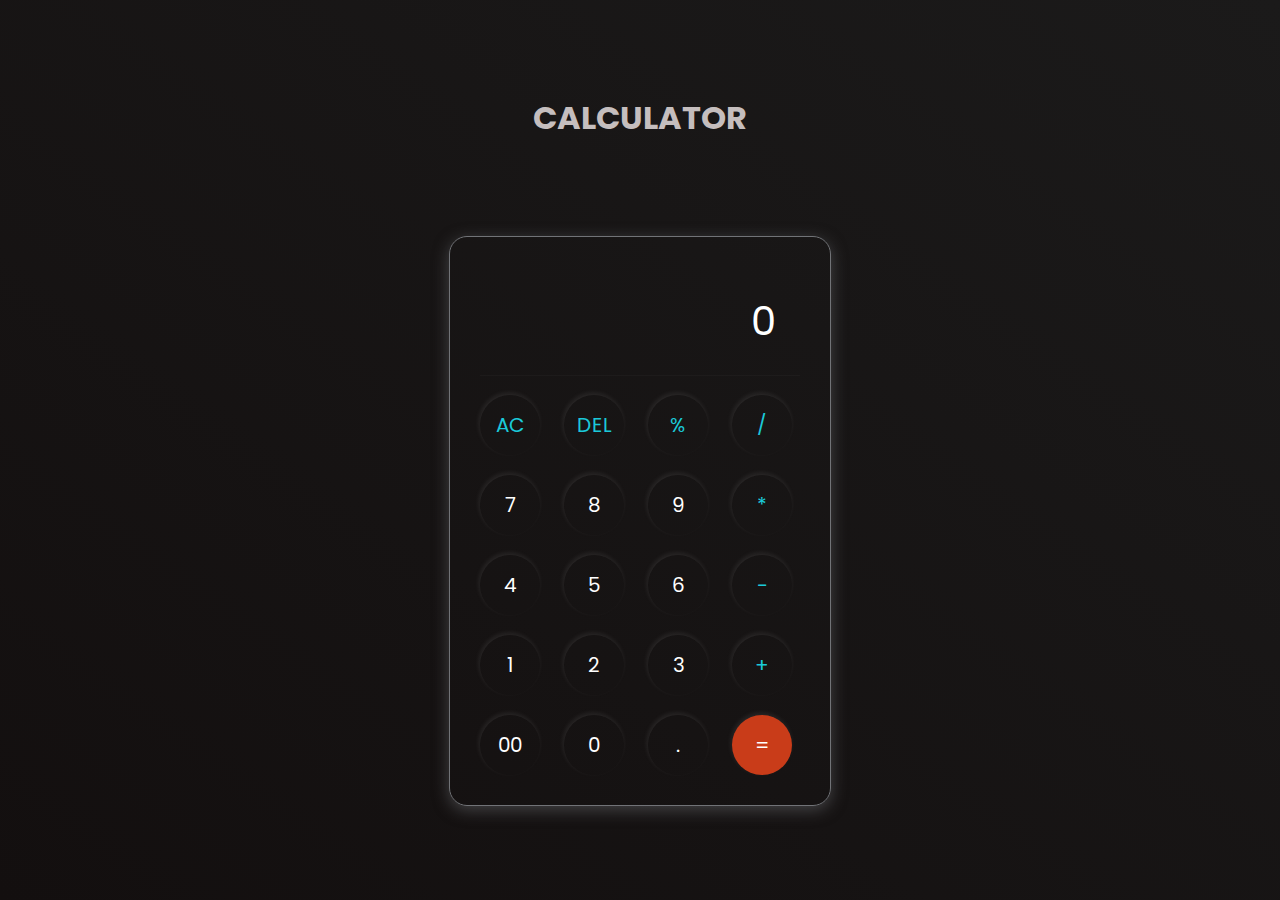
<file: Calculator/index.html>
<!DOCTYPE html>
<html lang="en">
  <head>
    <meta charset="UTF-8" />
    <meta http-equiv="X-UA-Compatible" content="IE=edge" />
    <meta name="viewport" content="width=device-width, initial-scale=1.0" />
    <link rel="stylesheet" href="style.css" />
    <title>Calculator</title>
  </head>
  <body>
    <h1>CALCULATOR</h1>
    <div class="container">
      <div class="calculator">
        <input type="text" id="inputBox" placeholder="0" />
        <div>
          <button class="button operator">AC</button>
          <button class="button operator">DEL</button>
          <button class="button operator">%</button>
          <button class="button operator">/</button>
        </div>
        <div>
          <button class="button">7</button>
          <button class="button">8</button>
          <button class="button">9</button>
          <button class="button operator">*</button>
        </div>
        <div>
          <button class="button">4</button>
          <button class="button">5</button>
          <button class="button">6</button>
          <button class="button operator">-</button>
        </div>
        <div>
          <button class="button">1</button>
          <button class="button">2</button>
          <button class="button">3</button>
          <button class="button operator">+</button>
        </div>

        <div>
          <button class="button">00</button>
          <button class="button">0</button>
          <button class="button">.</button>
          <button class="button equalBtn">=</button>
        </div>
      </div>
    </div>

    <script src="script.js"></script>
  </body>
</html>
</file>
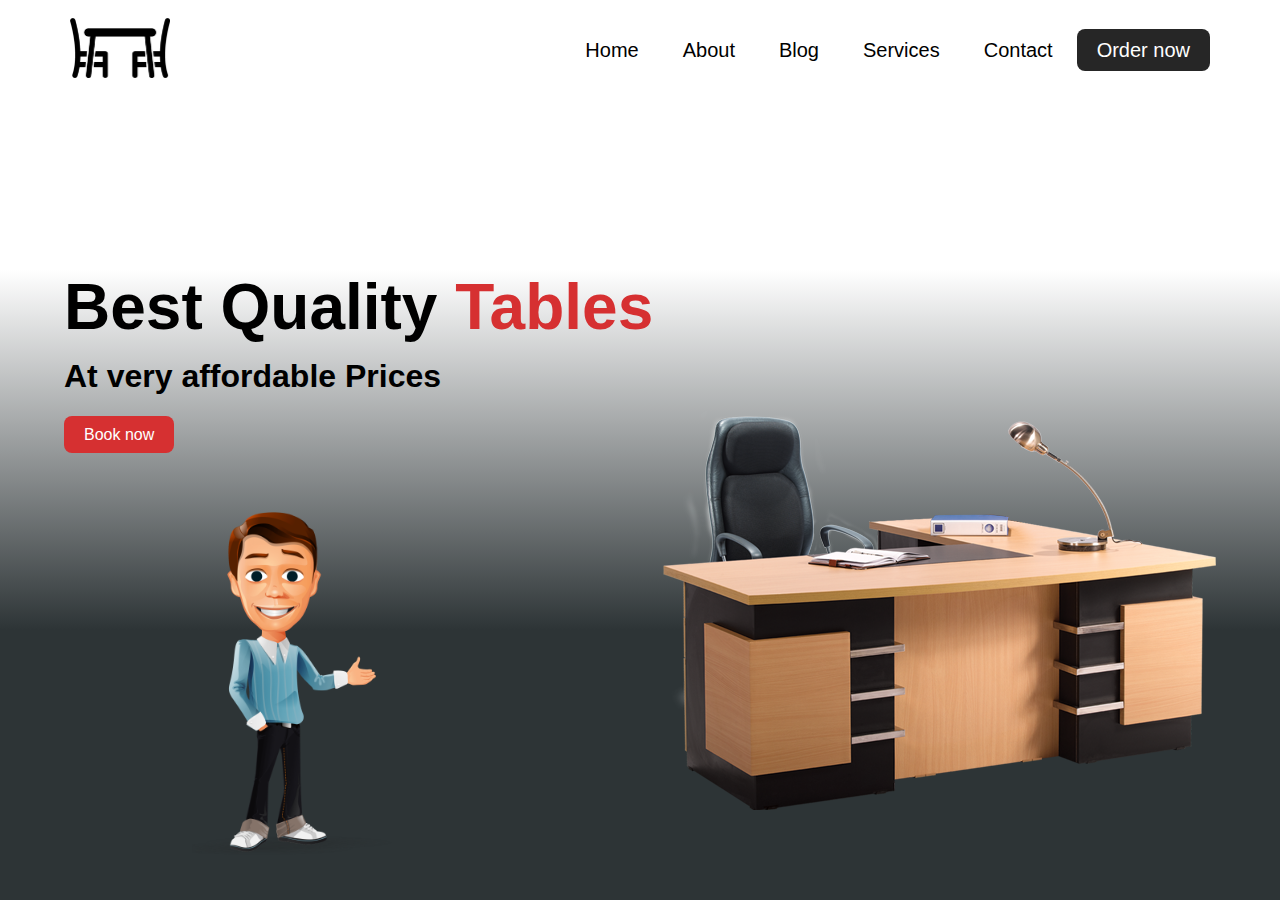
<file: Landing Page/index.html>
<!DOCTYPE html>
<html>
<head>
	<title>Landing page design html css in hindi</title>
	<link rel="stylesheet" type="text/css" href="style.css">
</head>
<body>
<header>
	<nav>
		<div class="logo">
			<img src="img/lt.png" width="100">
		</div>
		<div class="menu">
			<a href="#">Home</a>
			<a href="#">About</a>
			<a href="#">Blog</a>
			<a href="#">Services</a>
			<a href="#">Contact</a>
			<a href="#">Order now</a>
		</div>
	</nav>
	<img src="img/table.png" id="table">

	<div class="htext">
		<h1>Best Quality <span> Tables </span></h1>
			<h2>At very affordable Prices</h2>
				<br>
			<a href="#">Book now</a>
	</div>
<img src="img/welcome.png" width="200" id="welcome">


</header>
</body>
</html>
</file>
<file: Calculator/style.css>
@import url('https://fonts.googleapis.com/css2?family=Poppins:wght@500&display=swap');

*{
    margin: 0;
    padding: 0;
    box-sizing: border-box;
    font-family: 'Poppins', sans-serif;
}

body{
    width: 100%;
    height: 100vh;
    display: flex;
    flex-direction: column;
    justify-content: space-evenly;
    align-items: center;
    background: linear-gradient(35deg, #130f0f, #1b1a1a);
}
h1{
    color: rgb(197, 190, 190);
}

.calculator{
    border: 1px solid #717377;
    padding: 20px;
    border-radius: 18px;
    background: transparent;
    box-shadow: 0px 4px 16px rgba(113, 115, 119, 0.5);

}

input{
    width: 320px;
    border: none;
    padding: 24px;
    margin: 10px;
    background: transparent;
    box-shadow: 0px 1px 0px rgba(84, 84, 84, 0.1);
    font-size: 40px;
    text-align: right;
    cursor: pointer;
    color: #ffffff;
}

input::placeholder{
    color: #ffffff;
}

button{
    border: none;
    width: 60px;
    height: 60px;
    margin: 10px;
    border-radius: 50%;
    background: transparent;
    color: #ffffff;
    font-size: 20px;
    box-shadow: -1px -2px 5px rgba(230, 225, 225, 0.1);
    cursor: pointer;
}

.equalBtn{
    background-color: #c93c19;
}

.operator{
    color: #1bc9d9;
}
</file>
<file: Landing Page/style.css>
*{padding: 0; margin:0; box-sizing: border-box;}
header{
	width: 100%;
	height: 100vh;
	position: relative;
	background: linear-gradient(#fff 30%,#2d3436 70%);
}
nav{
	width: 100%;
	height: 100px;
	
	display: flex;
	justify-content: space-between;
	align-items: center;
	padding: 0 70px;
}
.menu a{
	text-decoration: none;
	color: black;
	padding: 10px 20px;
	font-size: 20px;
	font-family: sans-serif;
	transition: 0.4s;
}

.menu a:last-child{
	background: #262626;
	color: white;
	border-radius: 8px;
}
.menu a:hover{
	background: #262626;
	color: white;
	border-radius: 8px;
}
#table{
	position: absolute;
	bottom: 10%;
	right: 5%;
}
.htext{
	font-family: sans-serif;
	position: absolute;
	top:30%;
	left: 5%;
}
.htext h1{
	font-size: 4em;
}
.htext h2{
	font-size: 2em;
	line-height: 2em;
}
.htext h1 span{
	color: #d63031;
}
.htext a{
	text-decoration: none;
	color: white;
	background:#d63031;
	padding: 10px 20px;
	border-radius: 8px; 
}
#welcome{
	position: absolute;
	bottom: 5%;
	left: 15%;
}
</file>
